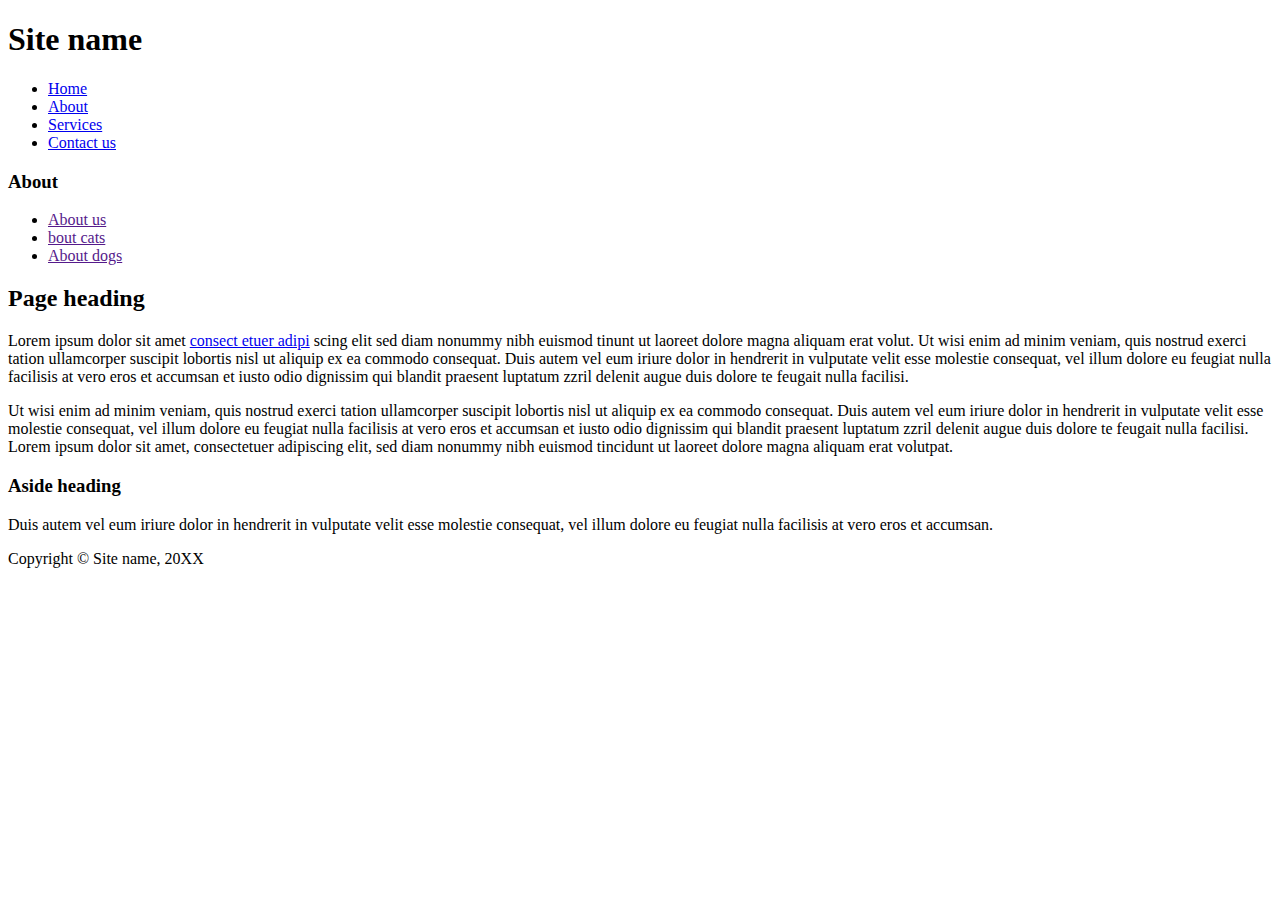
<file: practice/grid/index.html>
<!doctype html>
<html lang="en">
<head>
  <meta charset="utf-8">
  <meta name="viewport" content="width=device-width, initial-scale=1">
  <meta name="description" content="Three columns fixed layout">
  <title>Three columns fixed layout - CSS Grid</title>
</head>
<body>
  <div class="container">
    <header class="header-primary">
      <h1>Site name</h1>
    </header>

    <nav class="navigation-primary" aria-label="Primary">
      <ul>
        <li><a href="#">Home</a></li>
        <li><a href="#">About</a></li>
        <li><a href="#">Services</a></li>
        <li><a href="#">Contact us</a></li>
      </ul>
    </nav>

    <div class="content-container">
      <nav class="navigation-secondary" aria-label="Section">
        <h3>About</h3>
        <ul>
          <li><a href="">About us</a></li>
          <li><a href="">bout cats</a></li>
          <li><a href="">About dogs</a></li>
        </ul>
      </nav>   
      <main class="content-main">
        <h2>Page heading</h2>
        <p>Lorem ipsum dolor sit amet <a href="#">consect etuer adipi</a> scing elit sed diam nonummy nibh euismod tinunt ut laoreet dolore magna aliquam erat volut. Ut wisi enim ad minim veniam, quis nostrud exerci tation ullamcorper suscipit lobortis nisl ut aliquip ex ea commodo consequat. Duis autem vel eum iriure dolor in hendrerit in vulputate velit esse molestie consequat, vel illum dolore eu feugiat nulla facilisis at vero eros et accumsan et iusto odio dignissim qui blandit praesent luptatum zzril delenit augue duis dolore te feugait nulla facilisi.</p>
        <p>Ut wisi enim ad minim veniam, quis nostrud exerci tation ullamcorper suscipit lobortis nisl ut aliquip ex ea commodo consequat. Duis autem vel eum iriure dolor in hendrerit in vulputate velit esse molestie consequat, vel illum dolore eu feugiat nulla facilisis at vero eros et accumsan et iusto odio dignissim qui blandit praesent luptatum zzril delenit augue duis dolore te feugait nulla facilisi. Lorem ipsum dolor sit amet, consectetuer adipiscing elit, sed diam nonummy nibh euismod tincidunt ut laoreet dolore magna aliquam erat volutpat.</p>
      </main>
      <aside class="content-aside">
        <h3>Aside heading</h3>
        <p>Duis autem vel eum iriure dolor in hendrerit in vulputate velit esse molestie consequat, vel illum dolore eu feugiat nulla facilisis at vero eros et accumsan.</p>
      </aside>
    </div>
    
    <footer class="footer-primary">
      Copyright &copy; Site name, 20XX
    </footer>
  </div>
</body>
</html>
</file>
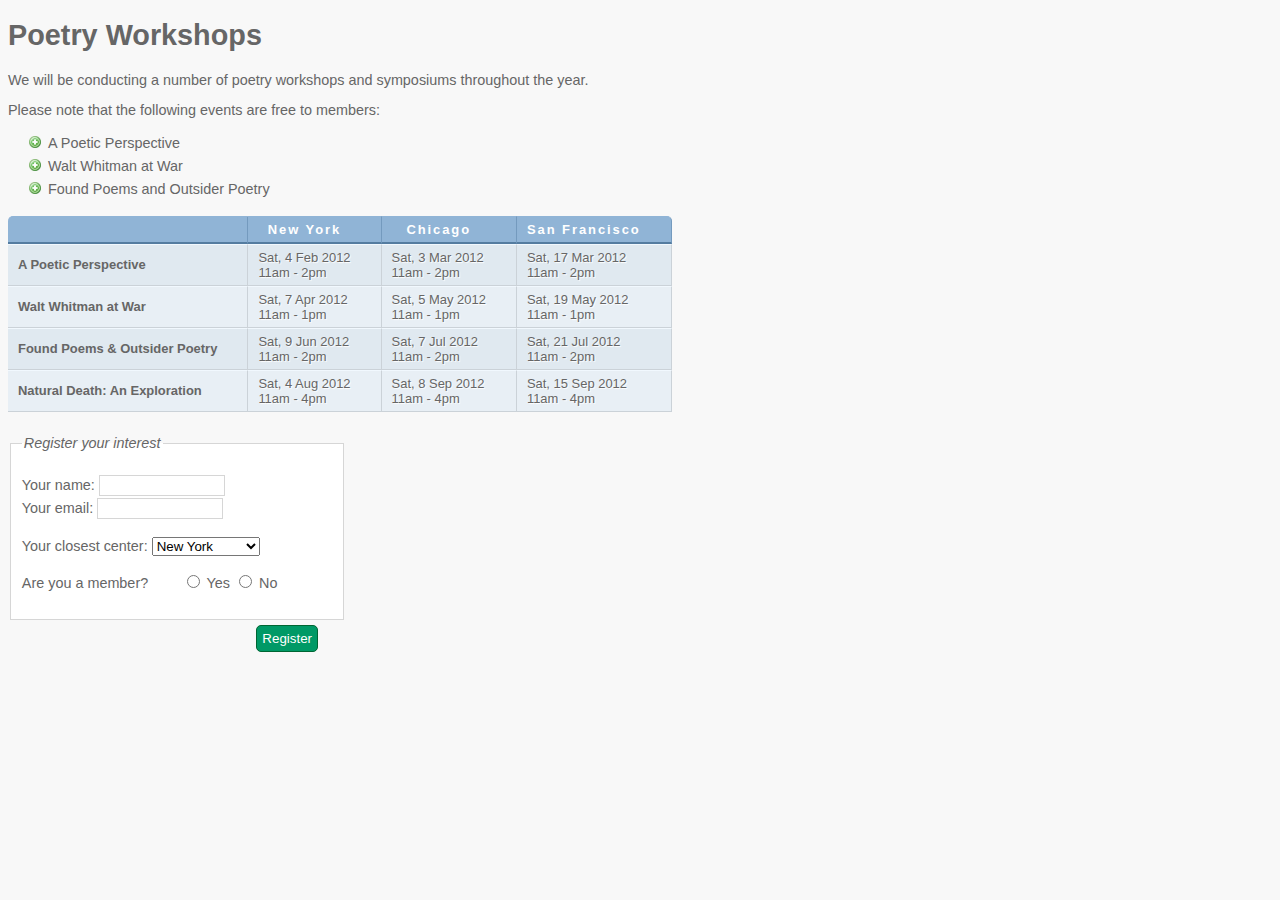
<file: practice/css-practice1.html>
<!DOCTYPE html>
<html lang="en">
<head>
  <meta charset="UTF-8">
  <meta name="viewport" content="width=device-width, initial-scale=1.0">
  
  <title>Practice 1 - CSS</title>
  <link rel="stylesheet" href="style.css">
</head>
<body>
  <h1>Poetry Workshops</h1>

  <p>We will be conducting a number of poetry workshops and symposiums throughout the year.</p>
  <p>Please note that the following events are free to members:</p>
  
  <ul>
    <li>A Poetic Perspective</li>
    <li>Walt Whitman at War</li>
    <li>Found Poems and Outsider Poetry</li>
  </ul>
  
  <table>
    <tr class="head">
      <th></th>
      <th>New York</th>
      <th>Chicago</th>
      <th>San Francisco</th>
    </tr>
    <tr>
      <th>A Poetic Perspective</th>
      <td>Sat, 4 Feb 2012<br>11am - 2pm</td>
      <td>Sat, 3 Mar 2012<br>11am - 2pm</td>
      <td>Sat, 17 Mar 2012<br>11am - 2pm</td>
    </tr>
    <tr class="even">
      <th>Walt Whitman at War</th>
      <td>Sat, 7 Apr 2012<br>11am - 1pm</td>
      <td>Sat, 5 May 2012<br>11am - 1pm</td>
      <td>Sat, 19 May 2012<br>11am - 1pm</td>
    </tr>
    <tr>
      <th>Found Poems &amp; Outsider Poetry</th>
      <td>Sat, 9 Jun 2012<br>11am - 2pm</td>
      <td>Sat, 7 Jul 2012<br>11am - 2pm</td>
      <td>Sat, 21 Jul 2012<br>11am - 2pm</td>
    </tr>
    <tr class="even">
      <th>Natural Death: An Exploration</th>
      <td>Sat, 4 Aug 2012<br>11am - 4pm</td>
      <td>Sat, 8 Sep 2012<br>11am - 4pm</td>
      <td>Sat, 15 Sep 2012<br>11am - 4pm</td>
    </tr>
  </table>

  <form>
    <fieldset>
      <legend>Register your interest</legend>
      <p>
        <labelfor="name">Your name:</label>
        <input type="text" name="name" id="name"><br />
        <labelfor="email">Your email:</label>
        <input type="text" name="email" id="email">
      </p>

      <p>
        <label for="location">Your closest center:</label>
        <select name="location" id="location">
          <option value="ny">New York</option>
          <option value="il">Chicago</option>
          <option value="ca">San Francisco</option>
        </select>
      </p>

      <span class="title">Are you a member?</span>
      <label><input type="radio" name="member" value="yes"> Yes</label>
      <label><input type="radio" name="member" value="no"> No</label></p>
    </fieldset>

    <div class="submit">
      <input type="submit" value="Register">
    </div>
  </form>
</body>
</html>
</file>
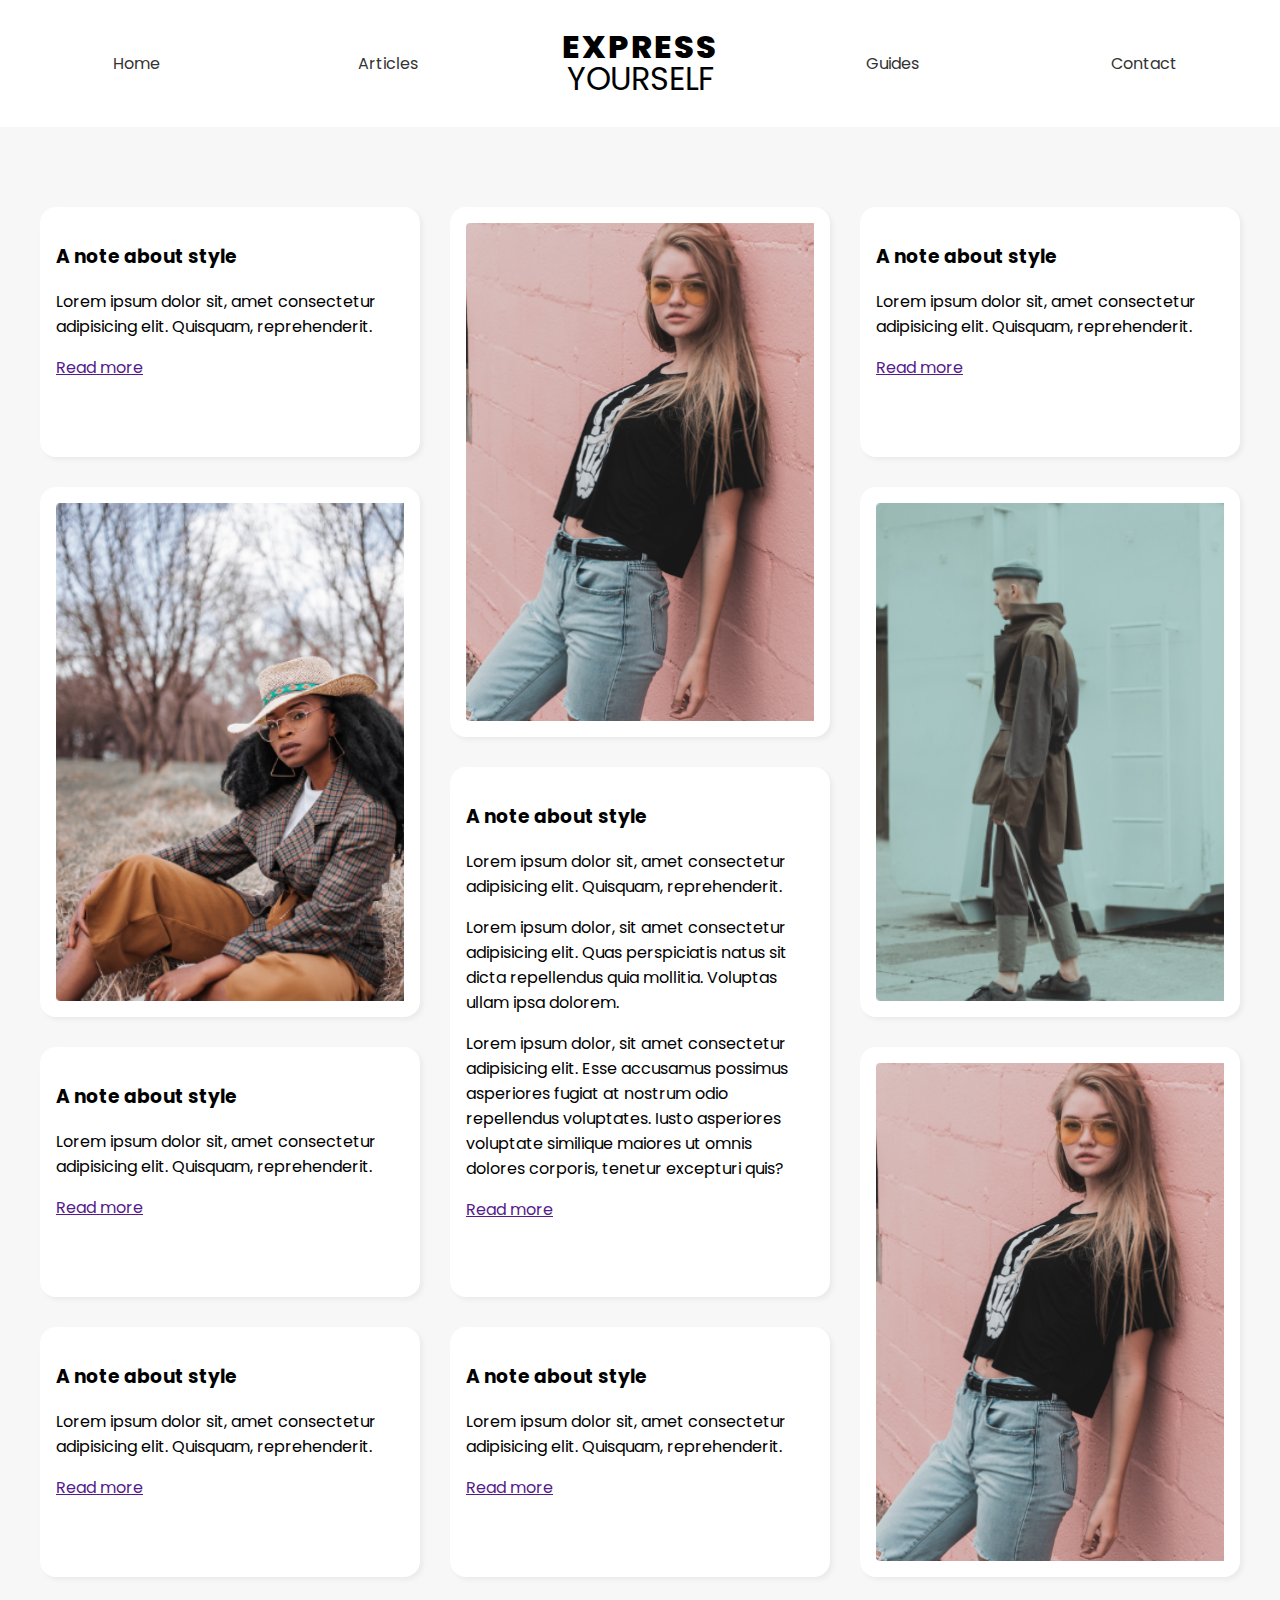
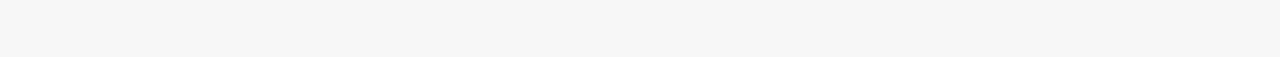
<file: practice/grid-masonry/img.html>
<html lang="en">
<head>
  <meta charset="UTF-8">
  <meta http-equiv="X-UA-Compatible" content="IE=edge">
  <meta name="viewport" content="width=device-width, initial-scale=1.0">
  <link rel="stylesheet" href="styles.css">
  <title>Masonry Style Layout</title>
</head>
<body>
  <header>
    <nav>
      <a href="/">Home</a>
      <a href="/">Articles</a>
      <h1>
        <div>Express</div>
        <div>Yourself</div>
      </h1>
      <a href="/">Guides</a>
      <a href="/">Contact</a>
    </nav>
  </header>
  <main>
    <div class="short">
      <h3>A note about style</h3>
      <p>Lorem ipsum dolor sit, amet consectetur adipisicing elit. Quisquam, reprehenderit.</p>
      <a href="">Read more</a>
    </div>
    <div class="tall">
      <img src="img/1.png" alt="model">
    </div>
    <div class="short">
      <h3>A note about style</h3>
      <p>Lorem ipsum dolor sit, amet consectetur adipisicing elit. Quisquam, reprehenderit.</p>
      <a href="">Read more</a>
    </div>
    <div class="tall">
      <img src="img/2.png" alt="model">
    </div>
    <div class="tall">
      <img src="img/3.png" alt="model">
    </div>
    <div class="tall">
      <h3>A note about style</h3>
      <p>Lorem ipsum dolor sit, amet consectetur adipisicing elit. Quisquam, reprehenderit.</p>
      <p>Lorem ipsum dolor, sit amet consectetur adipisicing elit. Quas perspiciatis natus sit dicta repellendus quia mollitia. Voluptas ullam ipsa dolorem.</p>
      <p>Lorem ipsum dolor, sit amet consectetur adipisicing elit. Esse accusamus possimus asperiores fugiat at nostrum odio repellendus voluptates. Iusto asperiores voluptate similique maiores ut omnis dolores corporis, tenetur excepturi quis?</p>
      <a href="">Read more</a>
    </div>
    <div class="short">
      <h3>A note about style</h3>
      <p>Lorem ipsum dolor sit, amet consectetur adipisicing elit. Quisquam, reprehenderit.</p>
      <a href="">Read more</a>
    </div>
    <div class="tall">
      <img src="img/1.png" alt="model">
    </div>
    <div class="short">
      <h3>A note about style</h3>
      <p>Lorem ipsum dolor sit, amet consectetur adipisicing elit. Quisquam, reprehenderit.</p>
      <a href="">Read more</a>
    </div>
    <div class="short">
      <h3>A note about style</h3>
      <p>Lorem ipsum dolor sit, amet consectetur adipisicing elit. Quisquam, reprehenderit.</p>
      <a href="">Read more</a>
    </div>
  </main>
</body>
</html>
</file>
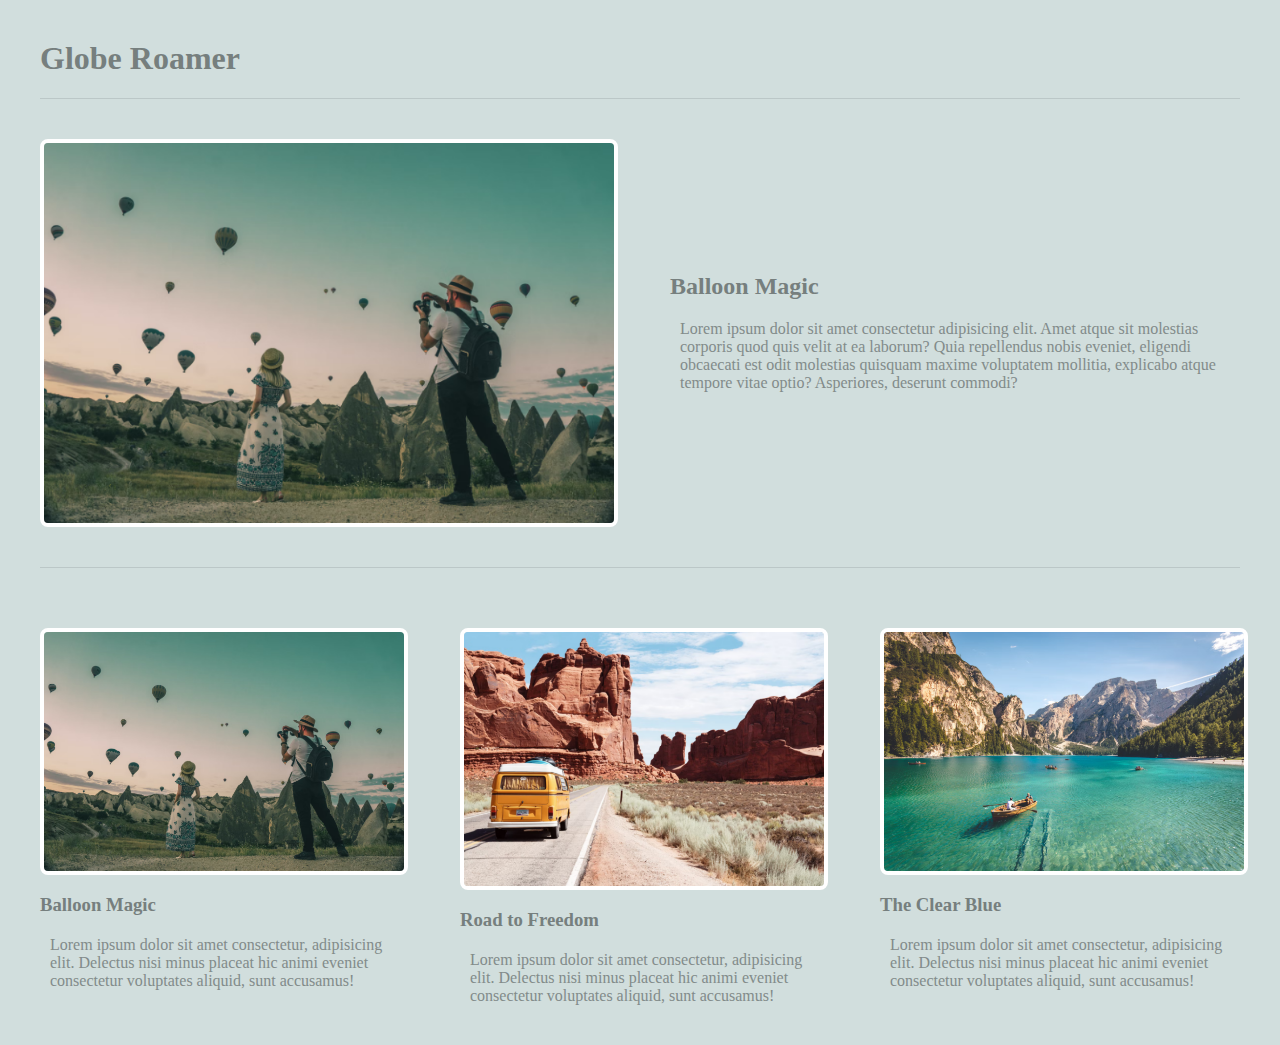
<file: practice/grid-multi-column/grid_multi_column.html>
<html lang="en">
<head>
  <meta charset="UTF-8">
  <meta http-equiv="X-UA-Compatible" content="IE=edge">
  <meta name="viewport" content="width=device-width, initial-scale=1.0">
  <link rel="stylesheet" href="styles.css">
  <title>Multi-Column Blog Layout</title>
</head>
<body>
  <header>
    <h1>Globe Roamer</h1>
  </header>
  <main class="grid-container">
    <article class="featured">
      <img src="imgs/1.png" alt="featured img">
      <div>
        <h2>Balloon Magic</h2>
        <p>Lorem ipsum dolor sit amet consectetur adipisicing elit. Amet atque sit molestias corporis quod quis velit at ea laborum? Quia repellendus nobis eveniet, eligendi obcaecati est odit molestias quisquam maxime voluptatem mollitia, explicabo atque tempore vitae optio? Asperiores, deserunt commodi?</p>
      </div>
    </article>
    <article>
      <img src="imgs/1.png" alt="article img">
      <div>
        <h3>Balloon Magic</h3>
        <p>Lorem ipsum dolor sit amet consectetur, adipisicing elit. Delectus nisi minus placeat hic animi eveniet consectetur voluptates aliquid, sunt accusamus!</p>
      </div>
    </article>
    <article>
      <img src="imgs/2.png" alt="article img">
      <div>
        <h3>Road to Freedom</h3>
        <p>Lorem ipsum dolor sit amet consectetur, adipisicing elit. Delectus nisi minus placeat hic animi eveniet consectetur voluptates aliquid, sunt accusamus!</p>
      </div>
    </article>
    <article>
      <img src="imgs/3.png" alt="article img">
      <div>
        <h3>The Clear Blue</h3>
        <p>Lorem ipsum dolor sit amet consectetur, adipisicing elit. Delectus nisi minus placeat hic animi eveniet consectetur voluptates aliquid, sunt accusamus!</p>
      </div>
    </article>
  </main>
</body>
</html>
</file>
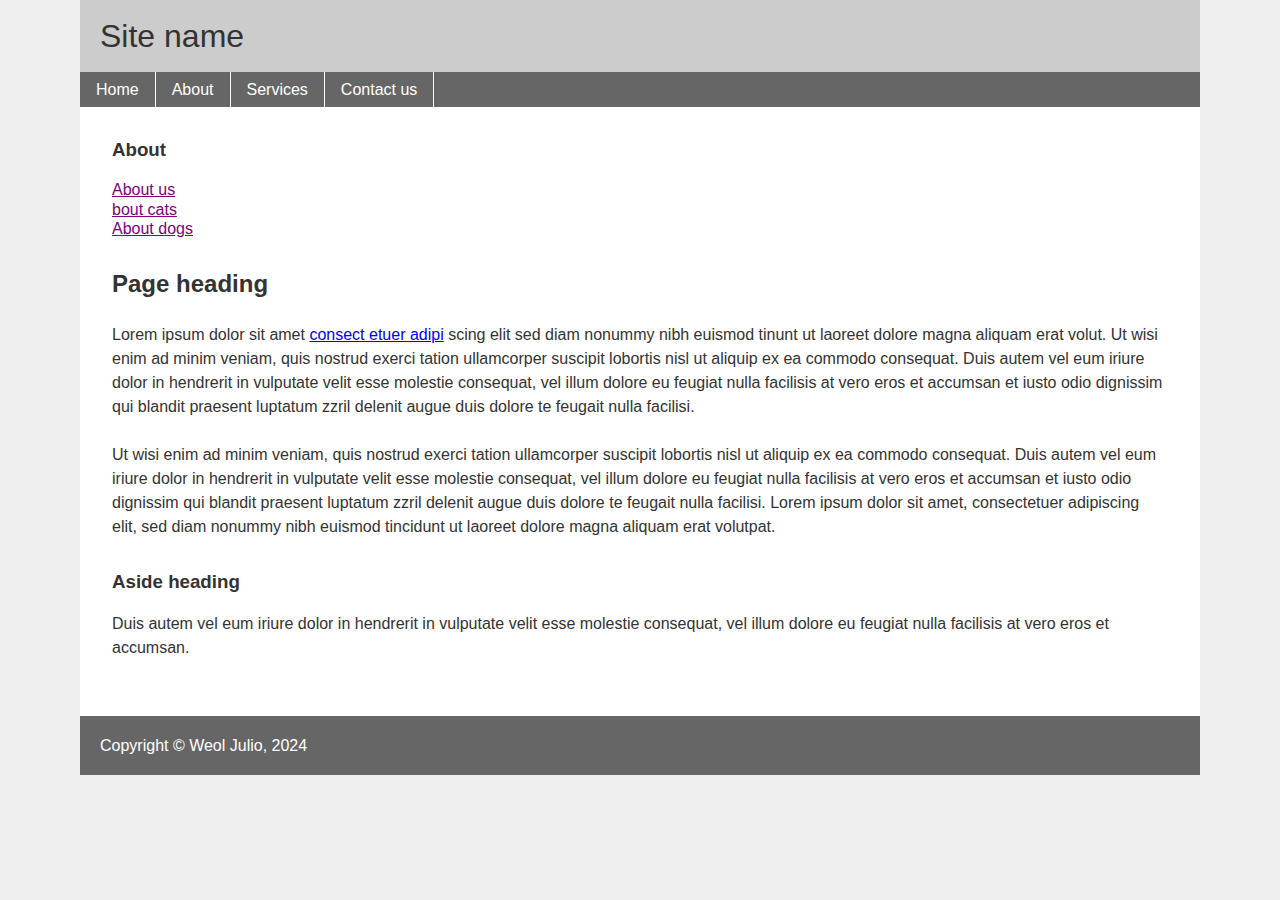
<file: practice/grid/grid-layout-practice1.html>
<!doctype html>
<html lang="en">
<head>
  <meta charset="utf-8">
  <meta name="viewport" content="width=device-width, initial-scale=1">
  <meta name="description" content="Three columns fixed layout">
  <title>Three columns fixed layout - CSS Grid</title>
  <link rel="stylesheet" href="style.css">
</head>
<body>
  <div class="container">
    <header class="header-primary">
      <h1>Site name</h1>
    </header>

    <nav class="navigation-primary" aria-label="Primary">
      <ul>
        <li><a href="#">Home</a></li>
        <li><a href="#">About</a></li>
        <li><a href="#">Services</a></li>
        <li><a href="#">Contact us</a></li>
      </ul>
    </nav>

    <div class="content-container">
      <nav class="navigation-secondary" aria-label="Section">
        <h3>About</h3>
        <ul>
          <li><a href="">About us</a></li>
          <li><a href="">bout cats</a></li>
          <li><a href="">About dogs</a></li>
        </ul>
      </nav>   
      <main class="content-main">
        <h2>Page heading</h2>
        <p>Lorem ipsum dolor sit amet <a href="#">consect etuer adipi</a> scing elit sed diam nonummy nibh euismod tinunt ut laoreet dolore magna aliquam erat volut. Ut wisi enim ad minim veniam, quis nostrud exerci tation ullamcorper suscipit lobortis nisl ut aliquip ex ea commodo consequat. Duis autem vel eum iriure dolor in hendrerit in vulputate velit esse molestie consequat, vel illum dolore eu feugiat nulla facilisis at vero eros et accumsan et iusto odio dignissim qui blandit praesent luptatum zzril delenit augue duis dolore te feugait nulla facilisi.</p>
        <p>Ut wisi enim ad minim veniam, quis nostrud exerci tation ullamcorper suscipit lobortis nisl ut aliquip ex ea commodo consequat. Duis autem vel eum iriure dolor in hendrerit in vulputate velit esse molestie consequat, vel illum dolore eu feugiat nulla facilisis at vero eros et accumsan et iusto odio dignissim qui blandit praesent luptatum zzril delenit augue duis dolore te feugait nulla facilisi. Lorem ipsum dolor sit amet, consectetuer adipiscing elit, sed diam nonummy nibh euismod tincidunt ut laoreet dolore magna aliquam erat volutpat.</p>
      </main>
      <aside class="content-aside">
        <h3>Aside heading</h3>
        <p>Duis autem vel eum iriure dolor in hendrerit in vulputate velit esse molestie consequat, vel illum dolore eu feugiat nulla facilisis at vero eros et accumsan.</p>
      </aside>
    </div>
    
    <footer class="footer-primary">
      Copyright &copy; Weol Julio, 2024
    </footer>
  </div>
</body>
</html>
</file>
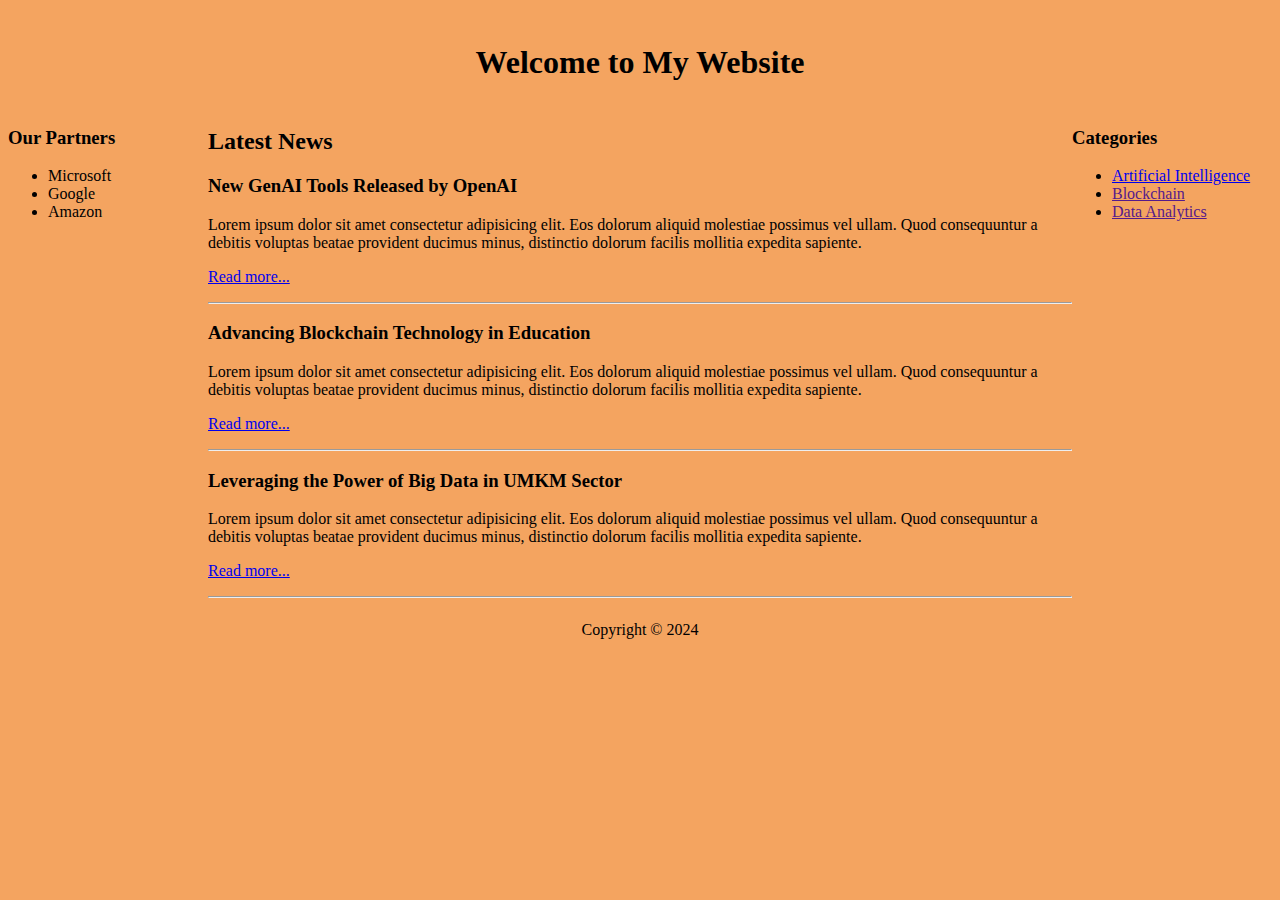
<file: practice/grid/intro-grid.html>
<!DOCTYPE html>
<html lang="en">
  <head>
    <meta charset="UTF-8">
    <meta name="viewport" content="width=device-width, initial-scale=1.0">
    <link rel="stylesheet" href="intro-grid.css">
    <title>CSS - Introduction to Grid Layout</title>
  </head>
  <body>
    <div id="layout">
      <div id="header"> 
        <h1>Welcome to My Website</h1>
      </div>

      <div id="ads"> 
        <h3>Our Partners</h3>
        <ul>
          <li>Microsoft</li>
          <li>Google</li>
          <li>Amazon</li>
        </ul>
      </div>

      <div id="main">
        <h2>Latest News</h2>

        <section class="news">
          <h3>New GenAI Tools Released by OpenAI</h3>
          <p>Lorem ipsum dolor sit amet consectetur adipisicing elit. Eos dolorum aliquid molestiae possimus vel ullam. Quod consequuntur a debitis voluptas beatae provident ducimus minus, distinctio dolorum facilis mollitia expedita sapiente.</p>
          <p><a href="#">Read more...</a></p>
          <hr>

          <h3>Advancing Blockchain Technology in Education</h3>
          <p>Lorem ipsum dolor sit amet consectetur adipisicing elit. Eos dolorum aliquid molestiae possimus vel ullam. Quod consequuntur a debitis voluptas beatae provident ducimus minus, distinctio dolorum facilis mollitia expedita sapiente.</p>
          <p><a href="#">Read more...</a></p>
          <hr>

          <h3>Leveraging the Power of Big Data in UMKM Sector</h3>
          <p>Lorem ipsum dolor sit amet consectetur adipisicing elit. Eos dolorum aliquid molestiae possimus vel ullam. Quod consequuntur a debitis voluptas beatae provident ducimus minus, distinctio dolorum facilis mollitia expedita sapiente.</p>
          <p><a href="#">Read more...</a></p>
          <hr>
        </section>
      </div>

      <div id="links">
        <h3>Categories</h3>
        <ul>
          <li><a href="#">Artificial Intelligence</a></li>
          <li><a href="">Blockchain</a></li>
          <li><a href="">Data Analytics</a></li>
        </ul>
      </div>

      <div id="footer">
        <footer>Copyright &copy; 2024</footer>
      </div>
    </div>
  </body>
</html>
</file>
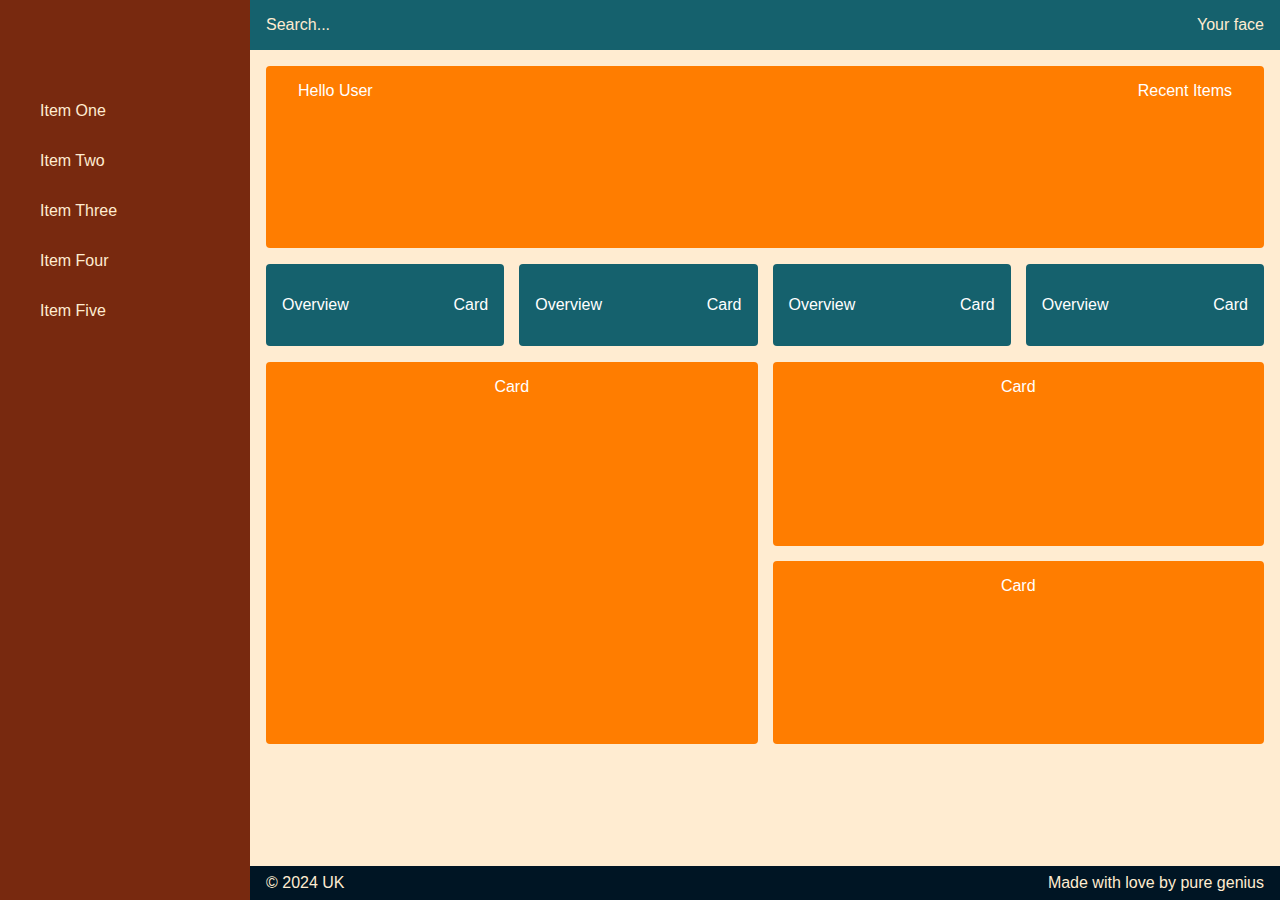
<file: practice/project-final/final-index.html>
<!DOCTYPE html>
<html lang="en">
  <head>
    <meta charset="UTF-8">
    <meta name="viewport" content="width=device-width, initial-scale=1.0">
    <link rel="stylesheet" href="final-style.css">
    <title>Final Web Design - CSS Grid Page Dashboard</title>
  </head>
  <body>
    <div class="grid-container">
      <div class="menu-icon">
        <i class="fas fa-bars"></i>
      </div>

      <header class="header">
        <div class="header__search">Search...</div>
        <div class="header__avatar">Your face</div>
      </header>

      <aside class="sidenav">
        <div class="sidenav__close-icon">
          <i class="fas fa-times"></i>
        </div>
        <ul class="sidenav__list">
          <li class="sidenav__list-item">Item One</li>
          <li class="sidenav__list-item">Item Two</li>
          <li class="sidenav__list-item">Item Three</li>
          <li class="sidenav__list-item">Item Four</li>
          <li class="sidenav__list-item">Item Five</li>
        </ul>
      </aside>

      <main class="main">
        <div class="main-header">
          <div class="main-header__heading">Hello User</div>
          <div class="main-header__updates">Recent Items</div>
        </div>
        <div class="main-overview">
          <div class="overviewcard">
            <div class="overviewcard__icon">Overview</div>
            <div class="overviewcard__info">Card</div>
          </div>
          <div class="overviewcard">
            <div class="overviewcard__icon">Overview</div>
            <div class="overviewcard__info">Card</div>
          </div>
          <div class="overviewcard">
            <div class="overviewcard__icon">Overview</div>
            <div class="overviewcard__info">Card</div>
          </div>
          <div class="overviewcard">
            <div class="overviewcard__icon">Overview</div>
            <div class="overviewcard__info">Card</div>
          </div>
        </div>
        <div class="main-cards">
          <div class="card">Card</div>
          <div class="card">Card</div>
          <div class="card">Card</div>
        </div>
      </main>

      <footer class="footer">
        <div class="footer__copyright">&copy; 2024 UK</div>
        <div class="footer__signature">Made with love by pure genius</div>
      </footer>
    </div>
  </body>
</html>
</file>
<file: practice/style.css>
body {
    font-family: Arial;
    font-size: 90%;
    color: #666;
    background-color: #f8f8f8;
}

li {
    list-style-image: url(icon-plus.png);
    line-height: 1.6em;
}

table {
    border-spacing: 0px;
}

th, td {
    padding: 5px 30px 5px 10px;
    /* ats, kanan, bwa, kiri */
    border-spacing: 0px;
    font-size: 90%;
    margin: 0px;
    text-align: left;
    background-color: #e0e9f0;
    border-top: 1px solid #f1f8fe;
    border-bottom: 1px solid #cbd2d8;
    border-right: 1px solid #cbd2d8;
}

tr.head th {
    color: #fff;
    background-color: #90b4d6;
    border-bottom: 2px solid #547ca0;
    border-right: 1px solid #749abe;
    border-top: 1px solid #90b4d6;
    text-align: center;
    text-shadow: -1px -1px -1px #666;
    letter-spacing: 0.15em;
}

td {
    text-shadow: 1px 1px 1px #fff;
}

tr.even td, tr.even th{
    background-color: #e8eff5;
}

tr.head th:first-child {
    border-top-left-radius: 5px;
}

tr.head th:last-child {
    border-top-right-radius: 5px;
}

fieldset {
    width: 310px;
    margin-top: 20px;
    border: 1px solid #d6d6d6;
    background-color: #fff;
    line-height: 1.6em;
}

legend {
    font-style: italic;
    color: #666;
}

input[type="text"] {
    width: 120px;
    border: 1px solid #d6d6d6;
    padding: 2px;
    outline: none;
}

input[type="text"]:focus, input[type="text"]:hover {
    background-color: #d0e2f0;
    border: 1px solid #999;
}

input[type="submit"] {
    border: 1px solid #006633;
    background-color: #009966;
    color: #fff;
    border-radius: 5px;
    padding: 5px;
    margin-top: 5px;
}

input[type="submit"]:hover {
    border: 1px solid #006633;
    background-color: #00cc33;
    color: #fff;
    cursor: pointer;
}

.title {
    float: left;
    width: 160px;
    clear: left;
}

.submit {
    width: 310px;
    text-align: right;
}
</file>
<file: practice/grid-masonry/styles.css>
@import url('https://fonts.googleapis.com/css2?family=Poppins:ital,wght@0,100;0,200;0,300;0,400;0,500;0,600;0,700;0,800;0,900;1,100;1,200;1,300;1,400;1,500;1,600;1,700;1,800;1,900&family=Roboto:ital,wght@0,100;0,300;0,400;0,500;0,700;0,900;1,100;1,300;1,400;1,500;1,700;1,900&display=swap');

body {
  margin: 0;
  background-color: #f7f7f7;
  font-family: 'Poppins';
}

header {
  background-color: #fff;
  padding: 10px;
}

nav {
  max-width: 1400px;
  margin: 0 auto;
  display: grid;
  grid-template-columns: repeat(5, 1fr);
  align-items: center;
  text-align: center;
}

nav a {
  text-decoration: none;
  color: #333;
}

nav h1 {
  text-transform: uppercase;
  line-height: 1em;
}

nav h1 div:first-child {
  font-weight: 800;
  letter-spacing: 2px;
}

nav h1 div:last-child {
  font-weight: 400;
}

main {
  max-width: 1200px;
  margin: 60px auto;
  padding: 20px;
  display: grid;
  grid-template-columns: 1fr 1fr 1fr;
  grid-auto-rows: 250px;
  gap: 30px;
}

main div {
  overflow: hidden;
  background-color: #fff;
  border-radius: 16px;
  border: 16px solid #fff;
  box-shadow: 3px 3px 5px rgba(0, 0, 0, 0.05);
}

main img {
  min-width: 100%;
  height: 100%;
}

main .short {
  grid-row: span 1;
}

main .tall {
  grid-row: span 2;
}

/* RESPONSIVE DESIGN */
@media screen and (max-width: 960px) {
  main {
    grid-template-columns: 1fr 1fr;
  }
}

@media screen and (max-width: 620px) {
  main {
    grid-template-columns: 1fr;
    max-width: 400px;
    margin-top: 20px;
  }

  nav {
    grid-template-columns: repeat(4, 1fr);
  }

  nav h1 {
    grid-column: 1 / span 4;
    grid-row: 1;
  }
}
</file>
<file: practice/grid-multi-column/styles.css>
body {
    margin: 20px;
    background-color: #d1dedd;
}

h1, h2, h3 {
    color: #767f7e;
}

p {
    color: #828b8a;
}

header {
    width: 1200px;
    margin: 40px auto;
    border-bottom: 1px solid #bbc7c7;
}

.grid-container {
    display: grid;
    grid-template-columns: 1fr 1fr 1fr;
    gap: 60px;
    max-width: 1200px;
    margin: 20px auto;
}

article.featured {
    grid-column: span 3;
    display: grid;
    grid-template-columns: 1fr 1fr;
    gap: 60px;
    align-items: center;
    border-bottom: 1px solid #bbc7c7;
    padding-bottom: 40px;
}

article img, article.featured img {
    width: 100%;
    border: 4px solid #fff;
    border-radius: 8px;
}

article p, article.featured h3 {
    margin: 20px 10px;
}
</file>
<file: practice/grid/style.css>
body {
    margin: 0;
    padding: 0;
    color: #333;
    background-color: #efefef;
    font-family: 'Helvetica Neue', Helvetica, Arial, sans-serif;
    font-size: 1em;
    line-height: 1.2;
}

h1 {
    margin: 0;
    font-weight: normal;
    font-size: 1.8;
    line-height: 1;
}

h2 {
    margin: 0 0 1em;
}

p {
    margin: 1em 0 1.5em;
    line-height: 1.5;
}

a:link {
    color: blue;
    background-color: transparent;
}

a:visited {
    color: purple;
    background-color: transparent;
}

a:focus {
    color: #fff;
    background-color: #000;
    outline: 0;
}

a:active {
    color: red;
    background-color: transparent;
}

.container {
    margin: 0 auto;
    max-width: 70em;
    background-color: #fff;
}

.header-primary {
    background-color: #ccc;
    padding: 20px;
}

.navigation-primary {
    background-color: #666;
}

.navigation-primary ul {
    margin: 0;
    padding: 0;
    list-style-type: none;
    overflow: hidden;
}

.navigation-primary li {
    display: inline;
}

.navigation-primary a {
    float: left;
    padding: .5em 1em;
    color: #fff;
    background-color: #666;
    text-decoration: none;
    border-right: 1px solid #fff;
}

.navigation-primary a:hover {
    background: green;
    text-decoration: underline;
}

.navigation-primary a:focus {
    background-color: #000;
    outline: none;
}

.navigation-primary a:active {
    background: red;
}

.content-container {
    padding: 2em;
    background: #fff;
    min-height: 0;
    display: inline-block;
}

.navigation-secondary {
    margin-bottom: 2em;
}

.navigation-secondary ul {
    margin: 0;
    padding: 0;
    list-style-type: none;
}

.content-main {
    margin-bottom: 2em;
}

.content-aside h3,
.navigation-secondary h3 {
    margin-top: 0;
}

.footer-primary {
    background-color: #666;
    color: #fff;
    padding: 20px;
}
</file>
<file: practice/grid/intro-grid.css>
body {
    background-color: sandybrown;
}

#layout {
    display: grid;
    grid-template-rows: [header-start] 100px [content-start] 1fr [footer-start] 100px;
    grid-template-columns: [ads] 200px [main] 1fr [links] 200px;
    grid-template-areas: 
    "header header  header"
    "ads    main    links"
    "footer footer  footer";
  }
  
  #header {
    grid-area: header;
  }
  
  h1, footer {
    text-align: center;
    padding: 15px;
  }
  
  #ads {
    grid-area: ads;
  }
  
  #main {
    grid-area: main;
  }
  
  #links {
    grid-area: links;
  }
  
  #footer {
    grid-area: footer;
  }
</file>
<file: practice/project-final/final-style.css>
body {
    margin: 0;
    font-family: Arial, sans-serif;
    background-color: #ffecd1; 
    color: #001524; 
}

.grid-container {
    display: grid;
    grid-template-columns: 250px 1fr;
    grid-template-rows: auto 1fr auto;
    grid-template-areas:
        "sidenav header"
        "sidenav main"
        "sidenav footer";
    height: 100vh;
}

.header {
    grid-area: header;
    background-color: #15616d; 
    display: flex;
    justify-content: space-between;
    align-items: center;
    padding: 1rem;
    color: #ffecd1; 
}

.sidenav {
    grid-area: sidenav;
    background-color: #78290f;
    color: #ffecd1; 
    padding-top: 70px;
    padding-left: 40px;
}

.sidenav__list {
    list-style-type: none;
    padding: 0;
}

.sidenav__list-item {
    margin: 2rem 0;
    cursor: pointer;
    color: #ffecd1; 
}

.main {
    grid-area: main;
    padding: 1rem;
    background-color: #ffecd1; 
    display: flex;
    flex-direction: column;
}

.main-header {
    display: flex;
    justify-content: space-between;
    align-items: flex-start;
    background-color: #ff7d00; 
    padding: 1rem 2rem;
    margin-bottom: 1rem;
    border-radius: 4px;
    height: 150px;
    color: #fff;
}

.main-overview {
    display: grid;
    grid-template-columns: repeat(4, 1fr);
    gap: 15px;
    margin-bottom: 1rem;
}

.overviewcard {
    background-color: #15616d; 
    padding: 1rem;
    border-radius: 4px;
    text-align: center;
    color: #fff;
    display: flex;
    justify-content: space-between;
    align-items: center;
    height: 50px;
}

.main-cards {
    display: grid;
    grid-template-columns: 1fr 1fr;
    grid-template-rows: auto auto;
    gap: 15px;
}

.card:first-child {
    grid-column: 1 / 2;
    grid-row: 1 / span 2;
    height: 350px;
}

.card:nth-child(2),
.card:nth-child(3) {
    grid-column: 2 / 3;
}

.card {
    background-color: #ff7d00;
    padding: 1rem;
    border-radius: 4px;
    color: #fff;
    text-align: center;
}

.footer {
    grid-area: footer;
    background-color: #001524; 
    color: #ffecd1; 
    display: flex;
    justify-content: space-between;
    padding: 0.5rem 1rem;
    align-items: center;
}

@media (max-width: 768px) {
    .grid-container {
        grid-template-columns: 1fr;
        grid-template-areas:
            "header"
            "main"
            "footer";
    }

    .header {
        padding: 1rem;
    }

    .sidenav {
        position: absolute;
        top: 0;
        left: -250px;
        width: 250px;
        height: 100vh;
        transition: left 0.3s ease;
        padding-top: 2rem;
    }

    .sidenav.open {
        left: 0;
    }

    .menu-icon {
        display: block;
        cursor: pointer;
    }

    .sidenav__list-item {
        margin: 1rem 0;
    }

    .main-overview {
        display: grid;
        grid-template-columns: 1fr;
        gap: 10px;
    }

    .main-cards {
        display: grid;
        grid-template-columns: 1fr;
    }

    .card:first-child {
        grid-row: auto;
    }

    .footer {
        flex-direction: column;
        text-align: center;
        padding: 1rem;
    }
}

@media (max-width: 480px) {
    .header {
        flex-direction: column;
        padding: 0.5rem;
    }

    .main-header {
        flex-direction: column;
        align-items: flex-start;
    }

    .sidenav__list-item {
        font-size: 0.9rem;
    }
}
</file>
